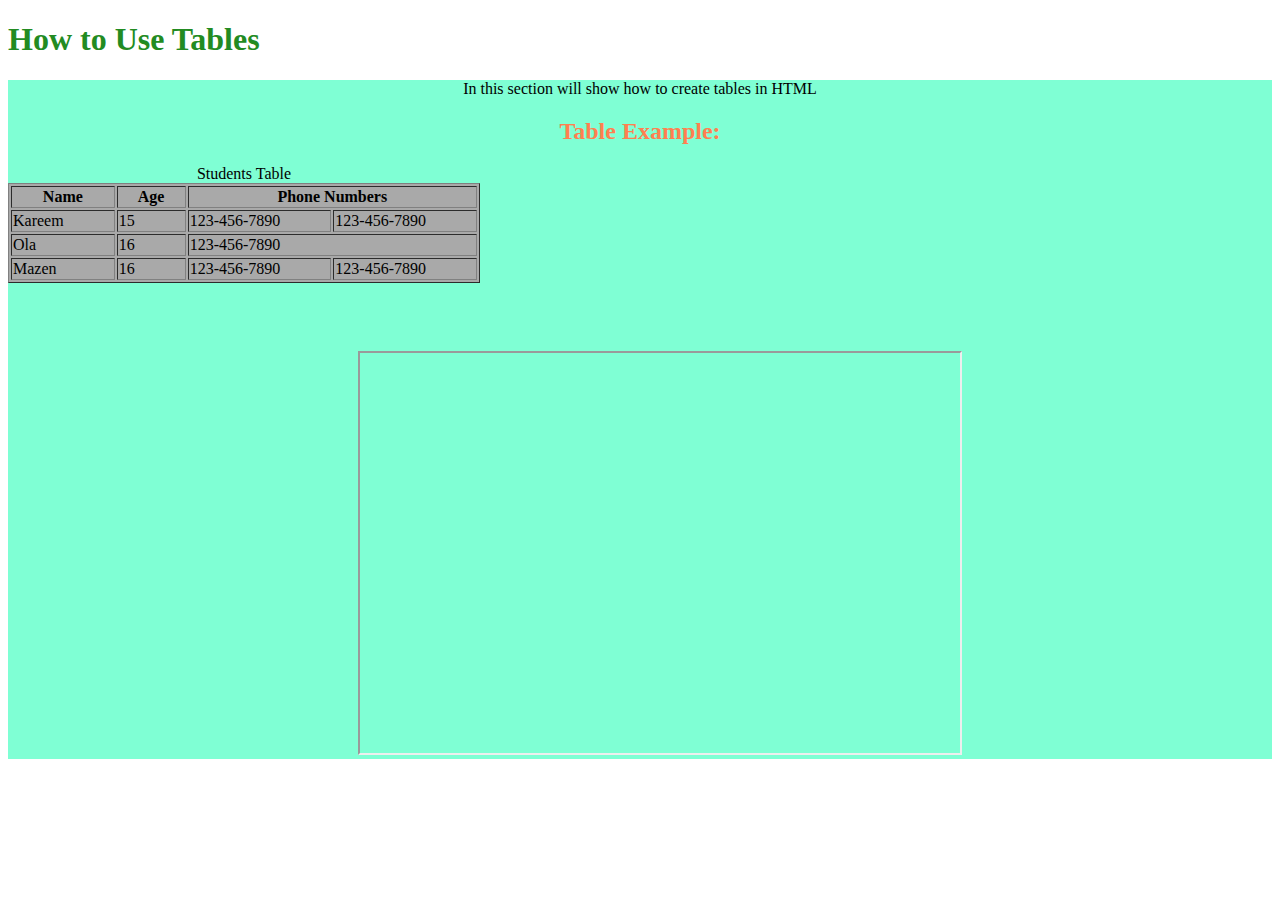
<file: Task 1/Index.html>
<!DOCTYPE html>
<html lang="en">
  <head>
    <meta charset="UTF-8" />
    <meta name="viewport" content="width=device-width, initial-scale=1.0" />
    <title>Document</title>
    <link rel="stylesheet" href="style.css" />
  </head>
  <body>
    <h1 class="Heading">How to Use Tables</h1>
    <div class="the_body">
      <p class="the_body_item1">
        In this section will show how to create tables in HTML
      </p>
      <h2 class="the_body_item2">Table Example:</h2>
      <table border="1" class="Table">
        <caption>
          Students Table
        </caption>
        <thead>
          <tr>
            <th>Name</th>
            <th>Age</th>
            <th colspan="2">Phone Numbers</th>
          </tr>
        </thead>
        <tbody>
          <tr>
            <td>Kareem</td>
            <td>15</td>
            <td>123-456-7890</td>
            <td>123-456-7890</td>
          </tr>
          <tr>
            <td>Ola</td>
            <td>16</td>
            <td colspan="2">123-456-7890</td>
          </tr>
          <tr>
            <td>Mazen</td>
            <td>16</td>
            <td>123-456-7890</td>
            <td>123-456-7890</td>
          </tr>
        </tbody>
      </table>
      <br />
      <iframe
        class="Vedio"
        width="600"
        height="400"
        src="https://www.youtube.com/embed/Hh_se2Zqsdk"
        allow="accelerometer; autoplay; encrypted-media; gyroscope; picture-in-picture"
        allowfullscreen
      ></iframe>
    </div>
  </body>
</html>
</file>
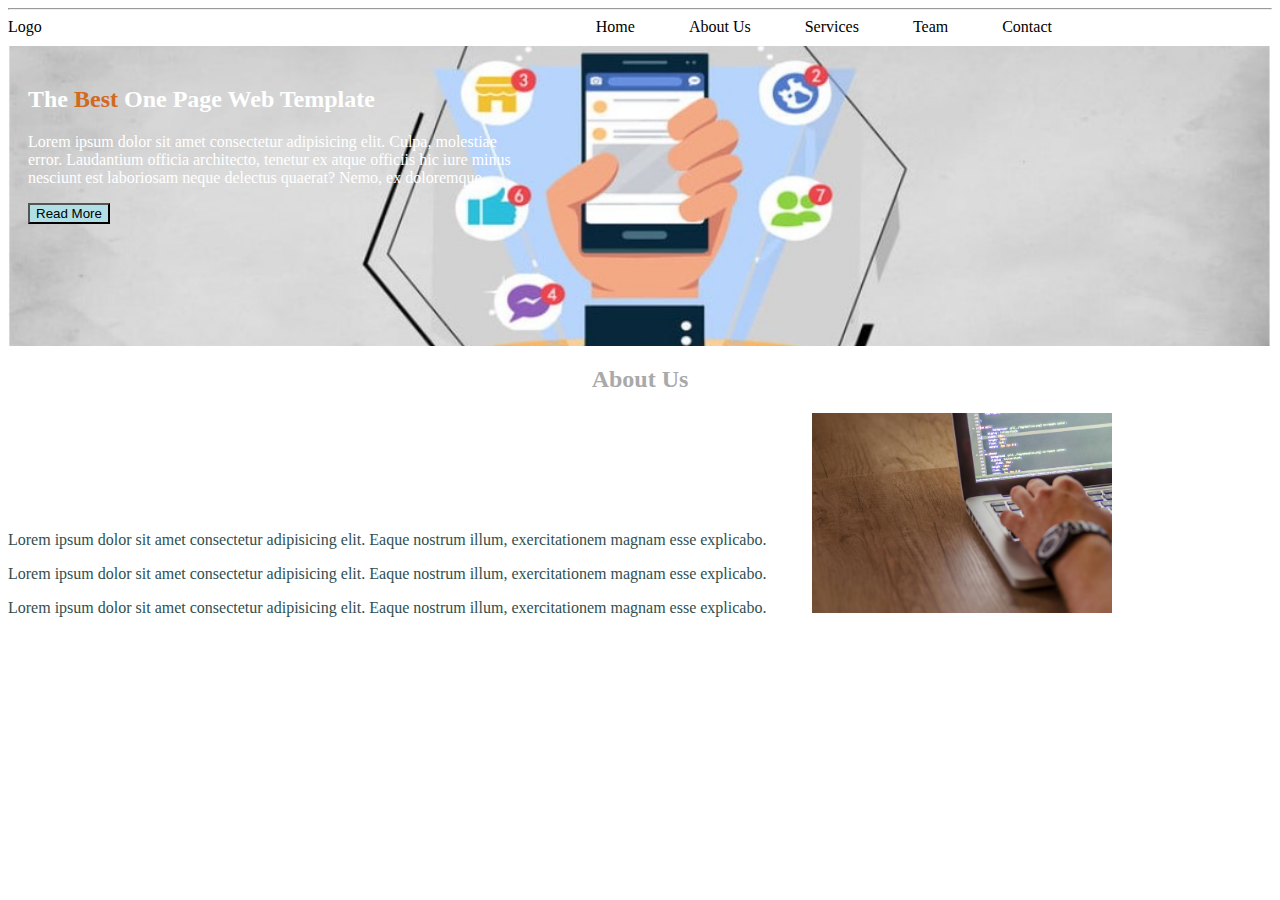
<file: Task 2/Index.html>
<!DOCTYPE html>
<html lang="en">
  <head>
    <meta charset="UTF-8" />
    <meta name="viewport" content="width=device-width, initial-scale=1.0" />
    <title>Document</title>
    <link rel="stylesheet" href="style.css" />
  </head>
  <body>
    <hr />
    <a href="#">Logo</a>
    <div class="topnav">
      <a href="#">Home</a>
      <a href="#">About Us</a>
      <a href="#">Services</a>
      <a href="#">Team</a>
      <a href="#">Contact</a>
    </div>
    <div class="Big-Image">
      <div class="The-Best">
        <h2>
          The <span style="color: chocolate">Best</span> One Page Web Template
        </h2>
        <p>
          Lorem ipsum dolor sit amet consectetur adipisicing elit. Culpa,
          molestiae error. Laudantium officia architecto, tenetur ex atque
          officiis hic iure minus nesciunt est laboriosam neque delectus
          quaerat? Nemo, ex doloremque.
        </p>
        <button>Read More</button>
      </div>
    </div>

    <div class="About-Us">
      <h2>About Us</h2>
      <div class="About-Us-Content">
        <p>
          Lorem ipsum dolor sit amet consectetur adipisicing elit. Eaque nostrum
          illum, exercitationem magnam esse explicabo.
        </p>
        <p>
          Lorem ipsum dolor sit amet consectetur adipisicing elit. Eaque nostrum
          illum, exercitationem magnam esse explicabo.
        </p>
        <p>
          Lorem ipsum dolor sit amet consectetur adipisicing elit. Eaque nostrum
          illum, exercitationem magnam esse explicabo.
        </p>
      </div>
      <img src="./Assest/Photo2.jpg" alt="" width="300px" height="200px" />
    </div>
  </body>
</html>
</file>
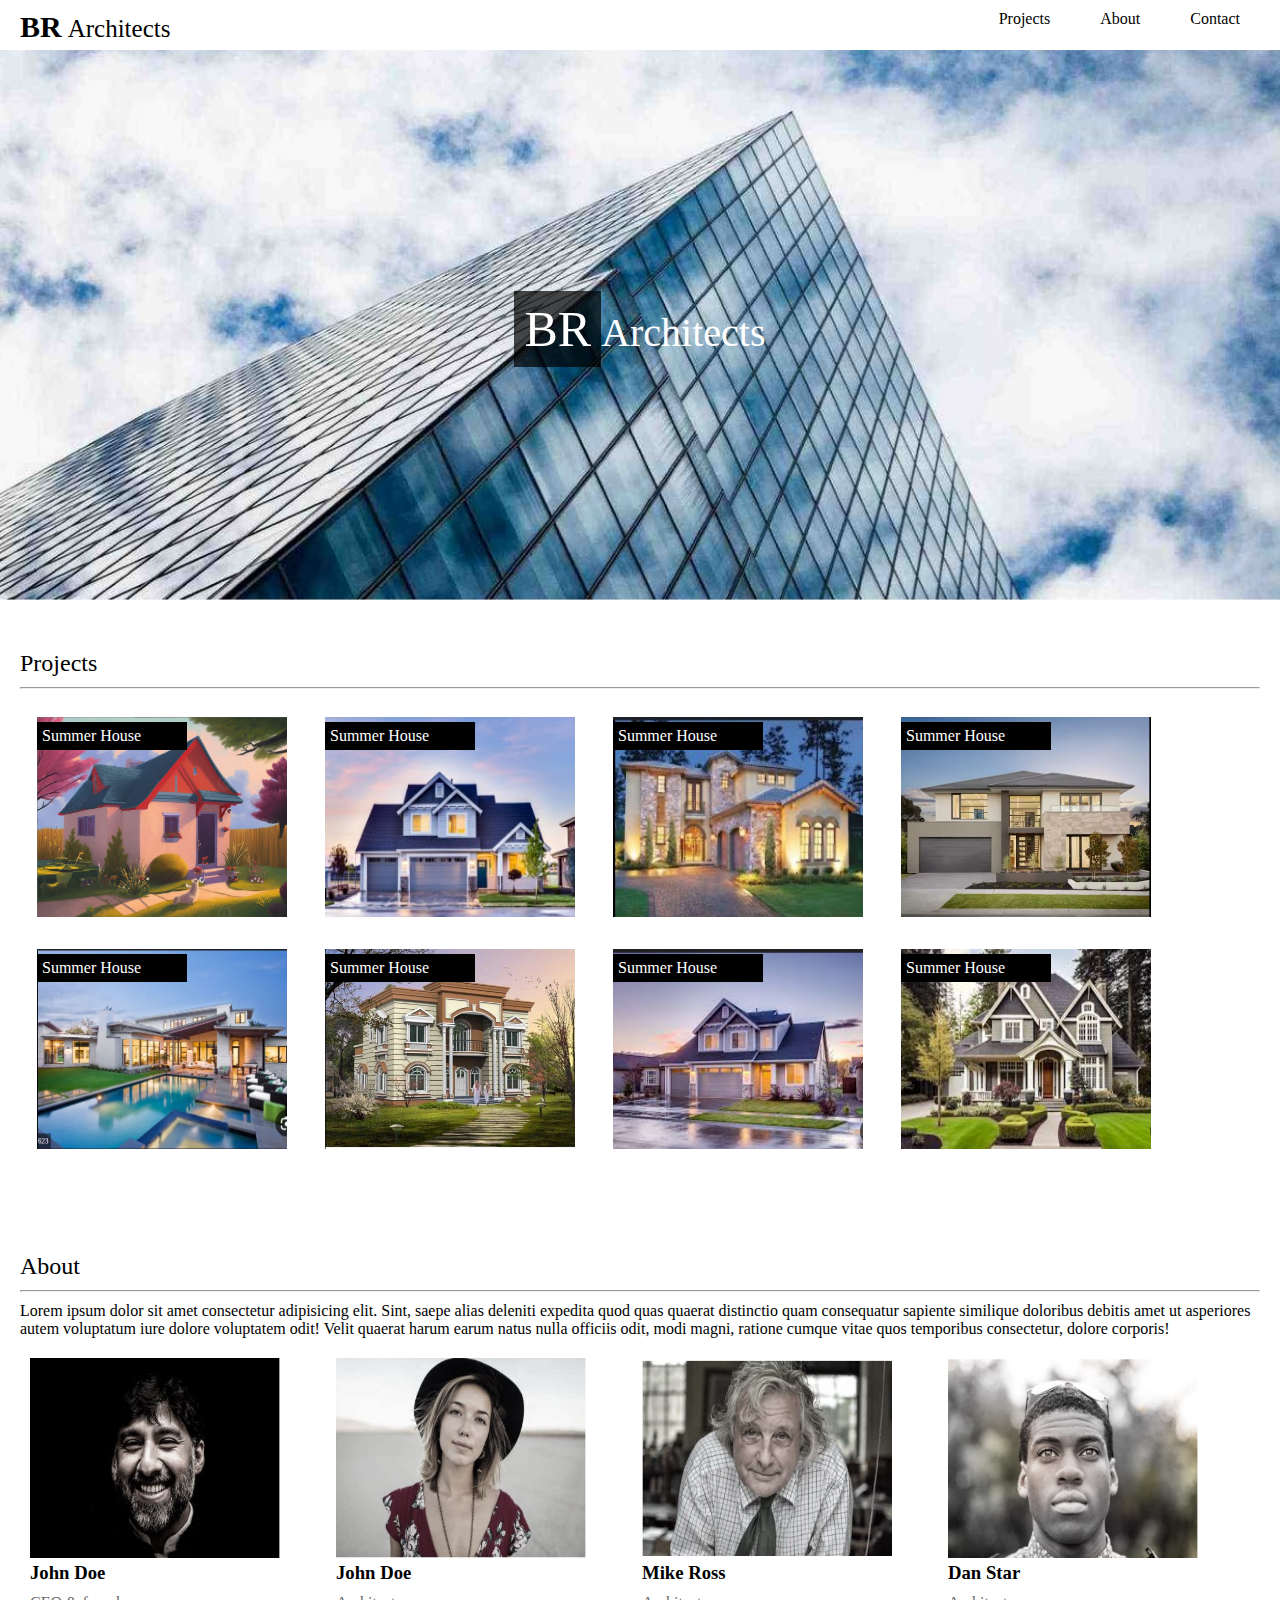
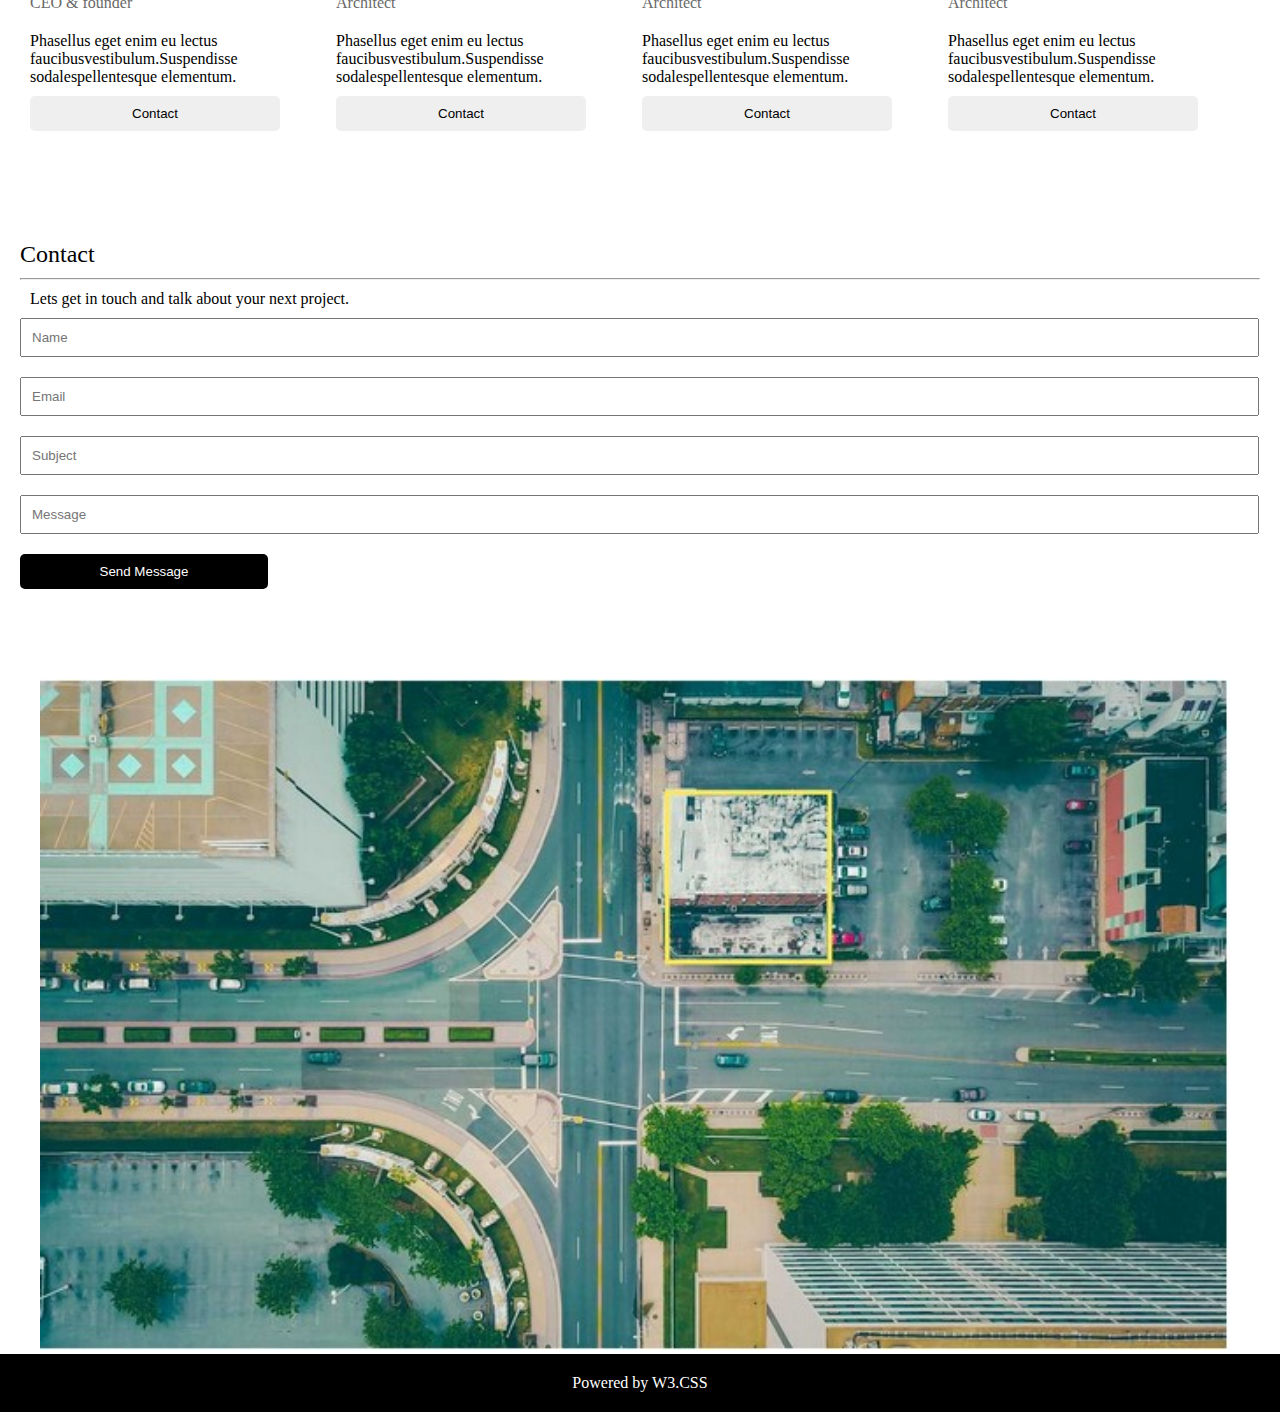
<file: Task 3/Index.html>
<!DOCTYPE html>
<html lang="en">
  <head>
    <meta charset="UTF-8" />
    <meta name="viewport" content="width=device-width, initial-scale=1.0" />
    <title>Document</title>
    <link rel="stylesheet" href="style.css" />
  </head>
  <body>
    <!-- Navbar -->
    <div class="navbar">
      <a href="#" class="BR"><span>BR</span>Architects</a>
      <a href="#Contact" class="navright">Contact</a>
      <a href="#About" class="navright">About</a>
      <a href="#Projects" class="navright">Projects</a>
    </div>
    <div class="header">
      <h3><span>BR</span>Architects</h3>
    </div>

    <!-- Projects -->
    <div id="Projects">
      <h2>Projects</h2>
      <hr />
      <div class="project">
        <h4>Summer House</h4>
        <img src="./Assest/Home1.jpg" alt="" />
      </div>
      <div class="project">
        <h4>Summer House</h4>
        <img src="./Assest/Home2.jpg" alt="" />
      </div>
      <div class="project">
        <h4>Summer House</h4>
        <img src="./Assest/Home3.jpg" alt="" />
      </div>
      <div class="project">
        <h4>Summer House</h4>
        <img src="./Assest/Home4.jpg" alt="" />
      </div>
      <div class="project">
        <h4>Summer House</h4>
        <img src="./Assest/Home5.jpg" alt="" />
      </div>
      <div class="project">
        <h4>Summer House</h4>
        <img src="./Assest/Home6.jpg" alt="" />
      </div>
      <div class="project">
        <h4>Summer House</h4>
        <img src="./Assest/Home7.jpg" alt="" />
      </div>
      <div class="project">
        <h4>Summer House</h4>
        <img src="./Assest/Home8.jpg" alt="" />
      </div>
    </div>

    <!-- About -->
    <div id="About">
      <h2>About</h2>
      <hr />
      <p>
        Lorem ipsum dolor sit amet consectetur adipisicing elit. Sint, saepe
        alias deleniti expedita quod quas quaerat distinctio quam consequatur
        sapiente similique doloribus debitis amet ut asperiores autem voluptatum
        iure dolore voluptatem odit! Velit quaerat harum earum natus nulla
        officiis odit, modi magni, ratione cumque vitae quos temporibus
        consectetur, dolore corporis!
      </p>
      <div class="aboutimg">
        <img src="./Assest/Person1 .jpg" alt="" />
        <h3>John Doe</h3>
        <p class="ceo">CEO & founder</p>
        <p>
          Phasellus eget enim eu lectus faucibusvestibulum.Suspendisse
          sodalespellentesque elementum.
        </p>
        <button>Contact</button>
      </div>
      <div class="aboutimg">
        <img src="./Assest/Person2.jpg" alt="" />
        <h3>John Doe</h3>
        <p class="ceo">Architect</p>
        <p>
          Phasellus eget enim eu lectus faucibusvestibulum.Suspendisse
          sodalespellentesque elementum.
        </p>
        <button>Contact</button>
      </div>
      <div class="aboutimg">
        <img src="./Assest/Person3.jpg" alt="" />
        <h3>Mike Ross</h3>
        <p class="ceo">Architect</p>
        <p>
          Phasellus eget enim eu lectus faucibusvestibulum.Suspendisse
          sodalespellentesque elementum.
        </p>
        <button>Contact</button>
      </div>
      <div class="aboutimg">
        <img src="./Assest/Person4.jpg" alt="" />
        <h3>Dan Star</h3>
        <p class="ceo">Architect</p>
        <p>
          Phasellus eget enim eu lectus faucibusvestibulum.Suspendisse
          sodalespellentesque elementum.
        </p>
        <button>Contact</button>
      </div>
    </div>

    <!-- Contact -->
    <div id="Contact">
      <h2>Contact</h2>
      <hr />
      <p class="contact-p">
        Lets get in touch and talk about your next project.
      </p>
      <form action="">
        <input type="text" placeholder="Name" name="name" />
        <input type="email" placeholder="Email" name="email" />
        <input type="text" placeholder="Subject" name="subject" />
        <input type="text" placeholder="Message" name="message" />
        <button>Send Message</button>
      </form>
    </div>

    <img src="./Assest/last-photo.jpg" alt="" class="last" />

    <div class="footer">
      <p>
        Powered by
        <a href="https://www.w3schools.com/w3css/default.asp">W3.CSS</a>
      </p>
    </div>
  </body>
</html>
</file>
<file: Task 1/style.css>
.the_body {
  background-color: aquamarine;
}
.Heading {
  color: forestgreen;
}
.the_body_item1 {
  text-align: center;
}
.the_body_item2 {
  text-align: center;
  color: coral;
}

.Table {
  background-color: darkgrey;
}
.Table td {
  padding-right: 50px;
}
.Vedio {
  margin: 50px 0px 0px 350px;
}
</file>
<file: Task 2/style.css>
a {
  color: black;
  text-decoration: none;
}

.topnav {
  display: inline-block;
  margin-left: 500px;
}
.topnav a {
  padding-left: 50px;
}

.The-Best {
  width: 500px;
  padding-left: 20px;
  color: white;
  padding-top: 20px;
}
.The-Best button {
  background-color: powderblue;
}
.Big-Image {
  margin-top: 10px;
  background-image: url(./Assest/Photo1.jpg);
  background-repeat: no-repeat;
  width: 1000;
  height: 300px;
  background-size: cover;
  background-position: center;
}

.About-Us h2 {
  text-align: center;
  color: darkgrey;
}
.About-Us .About-Us-Content {
  width: 800px;
  color: darkslategrey;
  display: inline-block;
}
.About-Us img {
  display: inline-block;
}
</file>
<file: Task 3/style.css>
* {
  margin: 0;
  padding: 0;
}
a {
  text-decoration: none;
  color: black;
}

.navbar {
  position: fixed;
  background-color: white;
  padding: 10px;
  display: block;
  width: 100%;
  height: 30px;
  z-index: 1;
  top: 0;
}
.BR {
  font-size: 25px;
  padding-left: 10px;
}
.BR:hover {
  background-color: dimgray;
  padding: 5px;
}
.BR span {
  font-size: larger;
  font-weight: bolder;
  padding-right: 6px;
}
.navright {
  float: right;
  margin-right: 50px;
}
.header {
  background-image: url("./Assest/Photo1.jpg");
  height: 600px;
  background-size: cover;
  text-align: center;
}
.header h3 {
  font-size: 40px;
  color: white;

  padding-top: 300px;
  font-weight: 300;
}
.header h3 span {
  font-weight: bolder;
  font-size: 50px;
  padding: 10px;
  background-color: rgb(0, 0, 0, 0.7);
}

#Projects,
#About,
#Contact {
  padding: 50px 20px;
}
h2 {
  padding-bottom: 10px;
  font-weight: 100;
}
#Projects .project img {
  height: 200px;
  width: 250px;
}
#Projects .project {
  padding: 0 17px;
  display: inline-block;
  justify-content: space-around;
}
#Projects .project h4 {
  font-weight: 100;
  background-color: black;
  color: white;
  padding: 5px;
  position: relative;
  top: 33px;
  width: 140px;
}

/* About */
#About p {
  padding: 10px 0;
}
#About .aboutimg img {
  height: 200px;
  width: 250px;
}
#About .aboutimg {
  justify-content: space-around;
  display: inline-block;
  padding: 10px;
  width: 282px;
}
#About .ceo {
  color: dimgrey;
}
#About .aboutimg button {
  width: 250px;
  padding: 10px 0;
  border: none;
  border-radius: 5px;
}
#About .aboutimg button:hover {
  background-color: dimgray;
}
/* Contact */

#Contact .contact-p {
  padding: 10px;
}

#Contact form input {
  width: 98%;
  padding: 10px;
  margin-bottom: 20px;
}
#Contact form button {
  width: 20%;
  padding: 10px;
  background-color: black;
  color: white;
  border: none;
  border-radius: 5px;
}

#Contact form button:hover {
  background-color: darkgrey;
}

/* last */

.last {
  padding: 40px 40px 0 40px;
  width: 93%;
}

/* footer */

.footer {
  background-color: black;
  color: white;
  text-align: center;
  padding: 20px;
}
.footer a {
  color: white;
}
</file>
